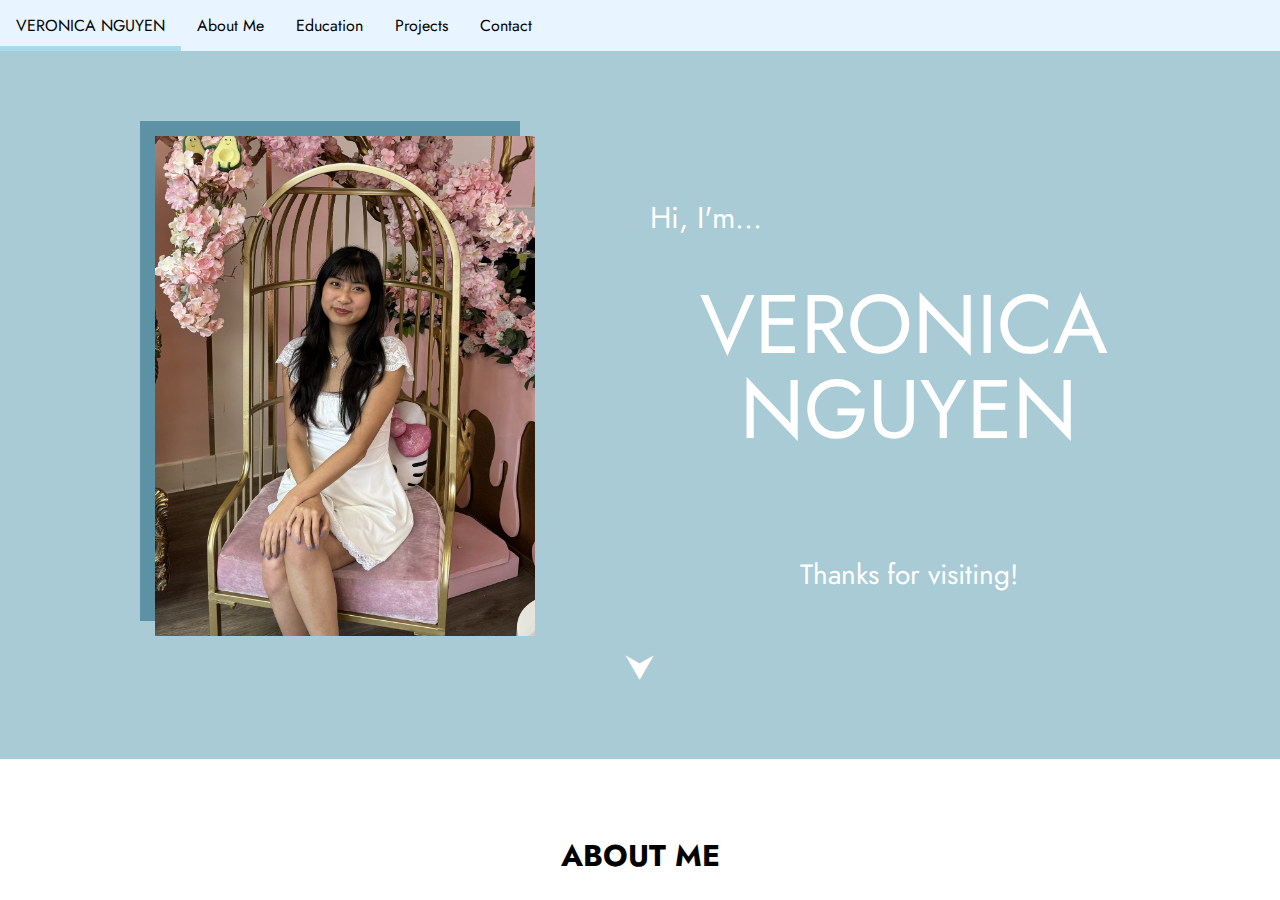
<file: index.html>
<!DOCTYPE html>
<html>
    <head>
        <meta name="viewport" content="width=device-width, initial-scale=1">
        <title>Veronica Nguyen</title>
        <link rel="stylesheet" href = "styles.css">
        <link rel="stylesheet" href = "https://fonts.googleapis.com/css?family=Jost">
        <link rel="stylesheet" href = "https://fonts.googleapis.com/css?family=Nunito">
        <link rel="stylesheet" href = "https://fonts.googleapis.com/css?family=Playfair Display">
    </head>

    <body>
        <div class="layout">
            <nav>
                <ul>
                    <li><a href="#home">VERONICA NGUYEN</a></li>
                    <li><a href="#about-me">About Me</a></li>
                    <li><a href="#education">Education</a></li>
                    <li><a href="#projects">Projects</a></li>
                    <li><a href="#contact">Contact</a></li>
                </ul>
            </nav>
    
            <main>
                <!-- Home Page Section -->
                <section id="home">
                    <div class="intro-row">
                        <div class="intro-column">
                            <img src="me3.jpg" alt="me" class="me-image">
                        </div>
                        
                        <div class="intro-column">
                            <p class="intro-text">Hi, I'm...</p>
                            <p class="fname-text">VERONICA</p>
                            <p class="lname-text">NGUYEN</p>
                            <p class="thanks-text">Thanks for visiting!</p>
                        </div>
                    </div>
            
                    <div class="button-container">
                        <button onclick="jumpToSection('about-me')">⮟</button>
                    </div>
                </section>

                
                <!-- About Me Section -->
                <section id="about-me">
                    <h2>ABOUT ME</h2>
                    <div class="about-me-container">
                        <p style="font-size: 18px; text-align: left;">Hello, nice to meet you!
                            <br><br>
                            I'm someone who is passionate about computer science and loves to learn about new things! I'm currently interested in 
                            becoming a software developer and also have special interests in web development and cybersecurity.
                            <br><br>
                            In my free time, I like to spend time with my friends and family. Some of my other hobbies include 
                            traveling and watching shows and movies.
                            <br><br>
                            Now, I'm currently a junior working towards my Bachelor's Degree in Computer Science at CSULB. I have gained a lot of knowledge
                            in my courses and although I have much more to explore, I'm always eager to learn more! I hope I can utilize my skills and knowledge
                            to make an impact in my society!
                        </p>
                    </div>
                </section>

                <!-- Education Section -->
                <section id="education">
                    <h2>EDUCATION</h2>
                    <img src="csulb logo.png" alt="csulb logo" class="csulb">
                    <p>California State University, Long Beach</p>
                    <p>Computer Science Major | GPA: 3.7</p>
                    <p>Expected Graduation: December 2024</p>
                
                    
                    <div class="education-row">
                        <!--First Column-->
                        <div class="education-column">
                            <!-- Courses List -->
                            <div class="list-container">
                                <h2 style="font-size: 25px;">Relevant Coursework:</h2>
                                <ul class="list">
                                    <li>Intro to Programming</li>
                                    <li>Data Structures</li>
                                    <li>Algorithms</li>
                                    <li>Databases</li>
                                    <li>Object Oriented Programming</li>
                                    <li>Discrete Mathematics</li>
                                    <li>System Programming</li>
                                    <li>Operating Systems</li>
                                    <li>Probability & Statistics</li>
                                    <li>Digital Logic</li>
                                    <li>Software Development w/ Frameworks</li>
                                    <li>Machine Learning</li>
                                </ul>
                            </div>
                        </div>
                        
                        <!--Second Column-->
                        <div class="education-column">
                            <div class="list-container">
                                <h2 style="font-size: 25px;">Skills & Technologies:</h2>
                                
                                <!--Languages List-->
                                <div class="second-column">
                                    <p style="font-family: Jost; text-decoration: underline;">Languages:</p>
                                    <ul class="list">
                                        <li>Python</li>
                                        <li>C++</li>
                                        <li>C</li>
                                        <li>HTML/CSS</li>
                                        <li>Javascript</li>
                                        <li>SQL</li>
                                        <li>MongoDB</li>
                                    </ul>
                                </div>
                            
                                <!--Technologies List-->
                                <div class="second-column">
                                    <p style="font-family: Jost; text-decoration: underline;">Tools & Operating Systems:</p>
                                    <ul class="list">
                                        <li>Jupyter Notebook</li>
                                        <li>Matplotlib</li>
                                        <li>Github</li>
                                        <li>Linux</li>
                                        <li>Windows</li>
                                    </ul>
                                </div>
                            </div>
                        </div>
                    </div>
                </section>

                <!-- Projects Section -->
                <section id="projects">
                    <h2>PROJECTS</h2>
                    <div class="grid-container">
                        <div class="grid-item">
                            <p><b>Portfolio Website</b></p>
                            <img src="computer.png" alt="computer" class="computer-image">
                            <div class="overlay">
                                <div class="projects-text">
                                    I coded this website using mostly <b>HTML/CSS</b> and a little bit of Javascript!
                                    <br><a class="repo-text" href="https://github.com/veronicangn/personal-website" target="_blank">Repo Link</a> 
                                </div>
                            </div>
                        </div>
                        <div class="grid-item">
                            <p><b>Random Fact Generator</b></p>
                            <img src="fun fact image.jpg" alt="fact gen" class="fact-gen-image">
                            <div class="overlay">
                                <div class="projects-text">Generates a random fact. Implemented with <b>HTML/CSS</b>, <b>Javascript</b>, 
                                    and a random fact <b>API</b>.
                                    <br><a class="repo-text" href="https://github.com/veronicangn/fact-generator" target="_blank">Repo Link</a>
                                </div>
                            </div>
                        </div>
                        <div class="grid-item" style="padding: 10px">
                            <p><b>Youtube Video Downloader</b></p>
                            <img src="youtube vid.jpg" alt="youtube" class="youtube-image">
                            <div class="overlay">
                                <div class="projects-text">Downloads a Youtube video with its link. Implemented in <b>Python</b>
                                    using the <b>Tkinter</b> GUI library.
                                    <br><a class="repo-text" href="https://github.com/veronicangn/youtube-video-downloader" target="_blank">Repo Link</a>
                                </div>
                            </div>
                        </div>
                        <div class="grid-item" style="padding: 10px">
                            <p><b>Mindful Memoir</b></p>
                            <img src="journaling.png" alt="journaling" class="journaling-image">
                            <div class="overlay">
                                <div class="projects-text">Journaling website with randomized prompts and wellness videos. 
                                    Collaborated with two members in hackathon.
                                    Implemented in <b>HTML</b>, <b>CSS</b>, and <b>Javascript</b>.
                                    <br><a class="repo-text" href="https://github.com/veronicangn/Mindful-Memoir" target="_blank">Repo Link</a>
                                    ·
                                    <a class="repo-text" href="https://veronicangn.github.io/Mindful-Memoir/" target="_blank">Try it Out!</a>
                                </div>
                            </div>
                        </div>
                    </div>
                </section>
                
                <!-- Contact Section -->
                <section id="contact">
                    <h2>Contact Me!</h2>
                    <div class="contact-section">
                        <a class="socials-text" href="mailto: veronicanguyen78@gmail.com">Email</a>
                        <p class="interpunct"> · </p> 
                        <a class="socials-text" href="https://www.instagram.com/veroonicanguyen/">Instagram</a>
                        <p class="interpunct"> · </p>
                        <a class="socials-text" href="https://www.linkedin.com/in/veronica-nguyen1">Linkedin</a>
                        <p class="interpunct"> · </p>
                        <a class="socials-text" href="https://github.com/veronicangn">Github</a>
                    </div>
                </section>
                
                <script>
                    function jumpToSection(section) {
                        const element = document.getElementById(section);
                        element.scrollIntoView();
                    }
                </script>

            </main>

        </div>
    </body>
</html>
</file>
<file: styles.css>
/* Sections */
#home {
    padding-top: 5px;
    padding-bottom: 70px;
    background-color:#A9CBD5;
}

#education {
    padding-bottom: 50px;
    padding-top:50px;
}

#projects {
    padding-bottom: 100px;
    padding-top: 50px;
}

#contact {
    padding-top: 30px;
    padding-bottom: 50px;
    background-color: rgb(234, 234, 234);
}

h2 {
    padding-left: 0px;
    font-family: "Jost", sans-serif;
    text-align: center;
    font-size: 30px;
}

body {
    margin: 0px; 
    height: 100%;
}

p {
    font-family: "Nunito", sans-serif;
    text-align: center;
    font-size: 20px;
}

li {
    font-family: Jost;
}

main {
    flex: 1 1 auto;
    contain: content;
    overflow-y: auto;
    scroll-behavior: smooth;
}

.layout {
    position: absolute;
    inset: 0;
    display: flex;
    flex-direction: column;
    justify-content: stretch;
  }
  
/* Navigation Bar */
nav {
    flex: none;
    overflow: hidden;
    background-color: aliceblue;
    width: 100%;
    position: sticky;
    top: 0;
}

nav ul {
    list-style-type: none;
    margin: 0;
    padding: 0;
    overflow: hidden;
    background-color: rgb(232, 244, 255);
    top: 0;
    width: 100%;
}

nav li {
    float: left;
    font-family: "Jost", sans-serif;
}

nav a {
    display: block;
    color: black;
    padding: 14px 16px;
    text-decoration: none;
    position: relative;
}

nav a::after {
    content: "";
    display: block;
    position: absolute;
    left: 0;
    bottom: 0;
    width: 0;
    height: 5px;
    background-color: #ADDAEA;
    transition: width 0.3s ease;
}

nav a:hover::after {
    width: 100%;
}

html {
    scroll-behavior: smooth;
    height: 100%;
}

section {
    padding: 50px;
}

.intro-container {
    position: relative;
}

.intro-text {
    position: relative;
    font-size: 30px;
    padding-top: 100px;
    font-family: Jost;
    color: white;
    text-align: left;
}

.fname-text {
    font-size: 83px;
    font-family: Jost;
    padding-left: 50px;
    color: white;
    text-align: left;
    margin-top: -5px;
    margin-bottom: -35px;
}

.lname-text {
    font-size: 83px;
    font-family: Jost;
    padding-left: 90px;
    color: white;
    text-align: left;
    margin-top: 0px;
}

.thanks-text {
    text-align: left;
    color: white;
    font-family: Jost;
    font-size: 28px;
    padding-top: 2px;
    padding-left: 150px;
}

/* Images */
div.me-image {
    flex: 10;
    padding-left: 250px;
    padding-bottom: 100px;
}

.me-image {
    display: block;
    margin-left: auto;
    margin-right: auto;
    height: 500px;
    width: 380px;
    box-shadow: -15px -15px #5c92a4;
    margin-top: 70px;
}

.csulb {
    display: block;
    margin-left: auto;
    margin-right: auto;
    width: 50%;
    width: 100px;
    height: 100px;
}

.computer-image {
    height: 220px;
    width: 220px;
    display: block;
    margin-top: 30px;
    margin-left: auto;
    margin-right: auto;
    max-width: 100%;
    max-height: 100%;
}

.fact-gen-image {
    height: 220px;
    width: 220px;
    display: block;
    margin-top: 30px;
    margin-left: auto;
    margin-right: auto;
    max-width: 100%;
    max-height: 100%;
    border-radius: 15px;
}

.youtube-image {
    height: 220px;
    width: 220px;
    display: block;
    margin-top: 30px;
    margin-left: auto;
    margin-right: auto;
    max-width: 100%;
    max-height: 100%;
    border-radius: 15px;
}

.journaling-image {
    height: 220px;
    width: 220px;
    display: block;
    margin-top: 30px;
    margin-left: auto;
    margin-right: auto;
    max-width: 100%;
    max-height: 100%;
    border-radius: 15px;
}

/* Scroll Down Button */
button {
    background-color: #A9CBD5;
    border: none;
    color: white;
    text-align: center;
    text-decoration: none;
    display: inline-block;
    font-size: 35px;
    transition-duration: 0.4s;
    cursor: pointer;
}

.button-container button:hover {
    color: #1a7fa1;
}

.button-container {
    margin-top: 590px;
    text-align: center; 
}

.about-me-container {
    max-width: 800px;
    margin: auto;
    padding: 20px;
    box-sizing: border-box;
}

/* Columns */
* {
    box-sizing: border-box;
}

.intro-column {
    float: left;
    width: 50%;
    padding: 10px;
}

.education-column {
    float: left;
    width: 50%;
    padding: 10px;
}

.education-row:after, .projects-row:after {
    content: "";
    display: table;
    clear: both;
}

.list-container {
    text-align: center;
    background-color: #f4f9fb;
    margin: auto;
    border: solid 3px #ADDAEA;
    border-radius: 15px;
    box-sizing: border-box;
    padding: 5px;
}

.second-column {
    display: inline-block;
    width: 40%;
    text-align: center;
    vertical-align: top;
}

ul.list {
    display: inline-block;
    text-align: left;
    padding: 0;
}

/* Projects Grid */
.grid-container {
    display: grid;
    grid-template-columns: auto auto auto;
    padding: 10px;
    grid-column-gap: 20px;
    grid-row-gap: 20px;
}

.grid-item {
    background-color: white;
    border: 5px solid #d2e6fd;
    border-radius: 15px;
    padding: 20px;
    font-size: 30px;
    text-align: center;
    justify-content: center;
    height: 350px;
    position: relative;
}

.overlay {
    position: absolute;
    top: 0;
    bottom: 0;
    left: 0;
    right: 0;
    height: 100%;
    width: 100%;
    opacity: 0;
    transition: .4s ease;
    background-color: #d2e6fd;
}

.grid-item:hover .overlay{
    opacity: 1;
}

.projects-text {
    max-width: 300px;
    margin: auto;
    padding: 20px;
    box-sizing: border-box;
    font-family: Jost;
    font-size: 17px;
    text-align: center;
    position: absolute;
    top: 50%;
    left: 50%;
    transform: translate(-50%, -50%);
}

/* Repo Links Decoration */
.repo-text{
    text-decoration: none;
    color: gray;
    transition: color 0.3s ease;
}

.repo-text:hover {
    color: #5c92a4;
}

/* Contact Me Section*/

.contact-section {
    display: flex;
    flex-wrap: nowrap;
    align-items: center;
    justify-content: center;
    margin-top: 5px;
}

.interpunct {
    margin: 10px;
}

.socials-text {
    font-family: Jost; 
    font-size: 17px;
    text-decoration: none;
    color: black;
    text-align: center;
    transition: color 0.4s ease;
}

.socials-text:hover {
    color: #5c92a4;
}

@media (max-width: 767px) {

    #home {
        margin-top: -80px;
    }
    section {
        padding: 20px;
    }

    .me-image,
    .csulb,
    .computer-image {
        margin-top: 20px;
    }

    .me-image {
        margin-top: 50px;
        width: 300px;
        height: 400px;
    }
   
    .button-container {
        margin-top: 20px; 
    }

    .intro-text {
        position: relative;
        font-size: 30px;
        padding-top: 30px;
        color: white;
    }
    
    .fname-text {
        text-align: center;
        font-size: 50px;
        padding-right: 30px;
        color: white;
        margin-top: -5px;
        margin-bottom: -20px;
    }
    
    .lname-text {
        text-align: center;
        font-size: 50px;
        padding-right: 30px;
        color: white;
        margin-top: 0px;
    }
    
    .thanks-text {
        text-align: center;
        color: white;
        font-size: 20px;
        padding-top: 2px;
        padding-left: 0px;
        margin: auto;
    }

    .intro-column,
    .education-column,
    .second-column{
        width: 100%;
        padding: 8px;
    }

    .grid-container {
        grid-template-columns: 1fr;
    }
    
}

/* Mobile Responsiveness */
@media (max-width: 989px) {
    section {
        padding: 20px;
    }

    .me-image,
    .csulb,
    .computer-image {
        margin-top: 20px;
    }

    .me-image {
        margin-top: 150px;
        width: 300px;
        height: 400px;
    }
   
    .button-container {
        margin-top: 20px; 
    }

    .intro-text {
        text-align: center;
        padding-right: 150px;
        font-size: 30px;
        padding-top: 50px;
        color: white;
    }
    
    .fname-text {
        text-align: center;
        font-size: 50px;
        padding-left: 50px;
        color: white;
        margin-top: -5px;
        margin-bottom: -20px;
    }
    
    .lname-text {
        text-align: center;
        font-size: 50px;
        padding-left: 50px;
        color: white;
        margin-top: 0px;
    }
    
    .thanks-text {
        text-align: center;
        color: white;
        font-size: 20px;
        padding-top: 2px;
        padding-left: 0px;
        margin: auto;
    }

    .intro-column,
    .education-column,
    .second-column{
        width: 100%;
        padding: 8px;
    }
    
    .grid-container {
        grid-template-columns: 1fr;
    }

}
</file>
